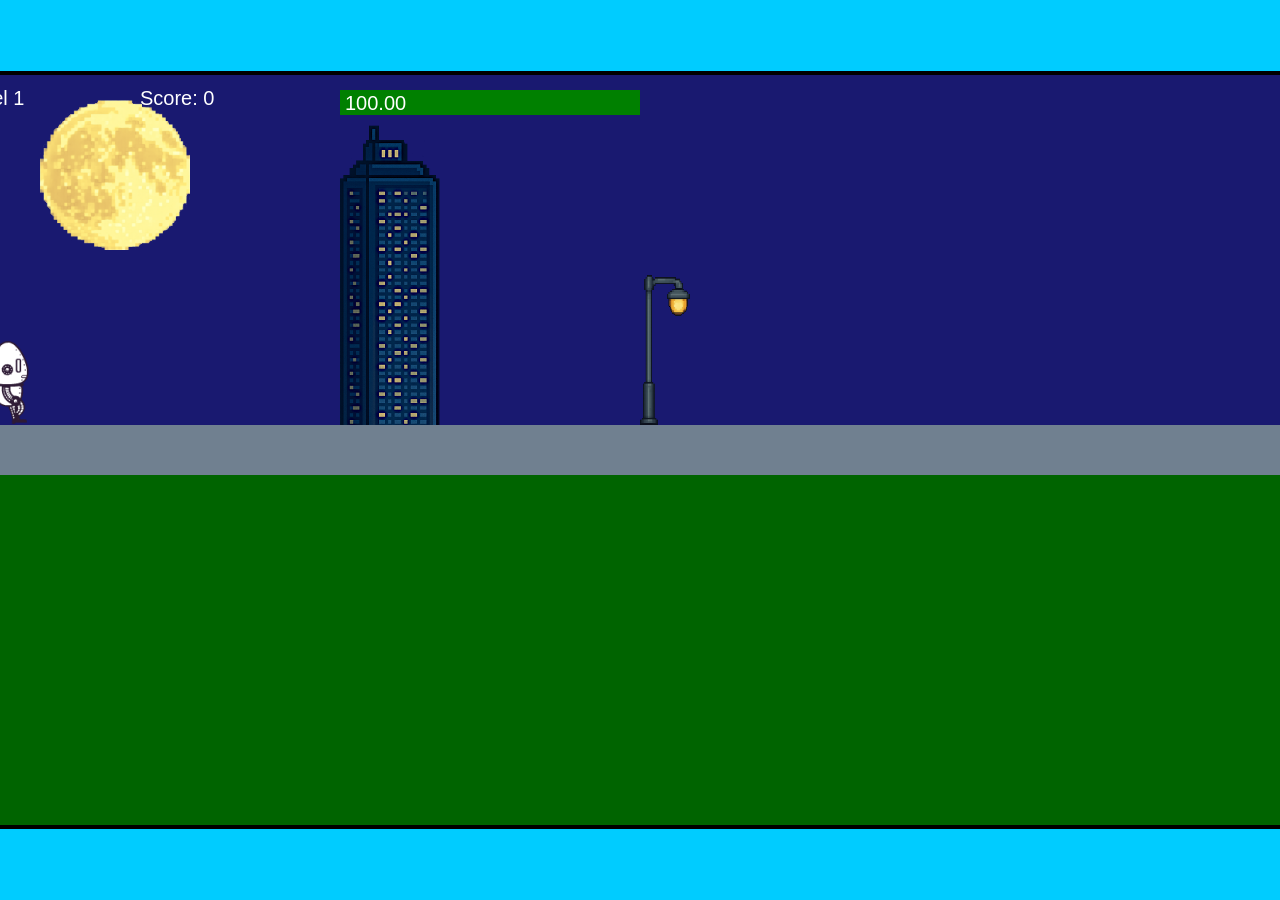
<file: fsd-projects/runtime/index.html>
<!DOCTYPE html>
<html lang="en">
  <head>
    <meta charset="UTF-8" />
    <meta name="viewport" content="width=device-width, initial-scale=1.0" />
    <title>Runtime Neo</title>
    <link rel="stylesheet" href="runtime.css" />
    <script src="https://code.jquery.com/jquery-3.1.0.js"></script>
    <script src="setup.js"></script>
    <script src="levels.js"></script>
    <script src="scenery.js"></script>
    <script src="student.js"></script>
    <script src="main.js"></script>
  </head>
  <body id="body">
    <canvas id="gameCanvas" width="1400" height="750"></canvas>
    <img id="player" src="images/halle.png" />
    <img id="projectile" src="images/projectile.png" />
    <img id="basicPlatform" src="images/interactable/basicPlatform.png" />
    <img id="spikes" src="images/interactable/spikes.png" />
    <img id="bug" src="images/interactable/bug.png" />
    <img id="healthUp" src="images/interactable/healthUp.png" />
    <img id="flag" src="images/interactable/flag.png" />
    <img id="moon" src="images/backgrounds/moon.png" />
    <img id="building" src="images/backgrounds/building.png" />
    <img id="lamp" src="images/backgrounds/lamp.png" />
  </body>
</html>
</file>
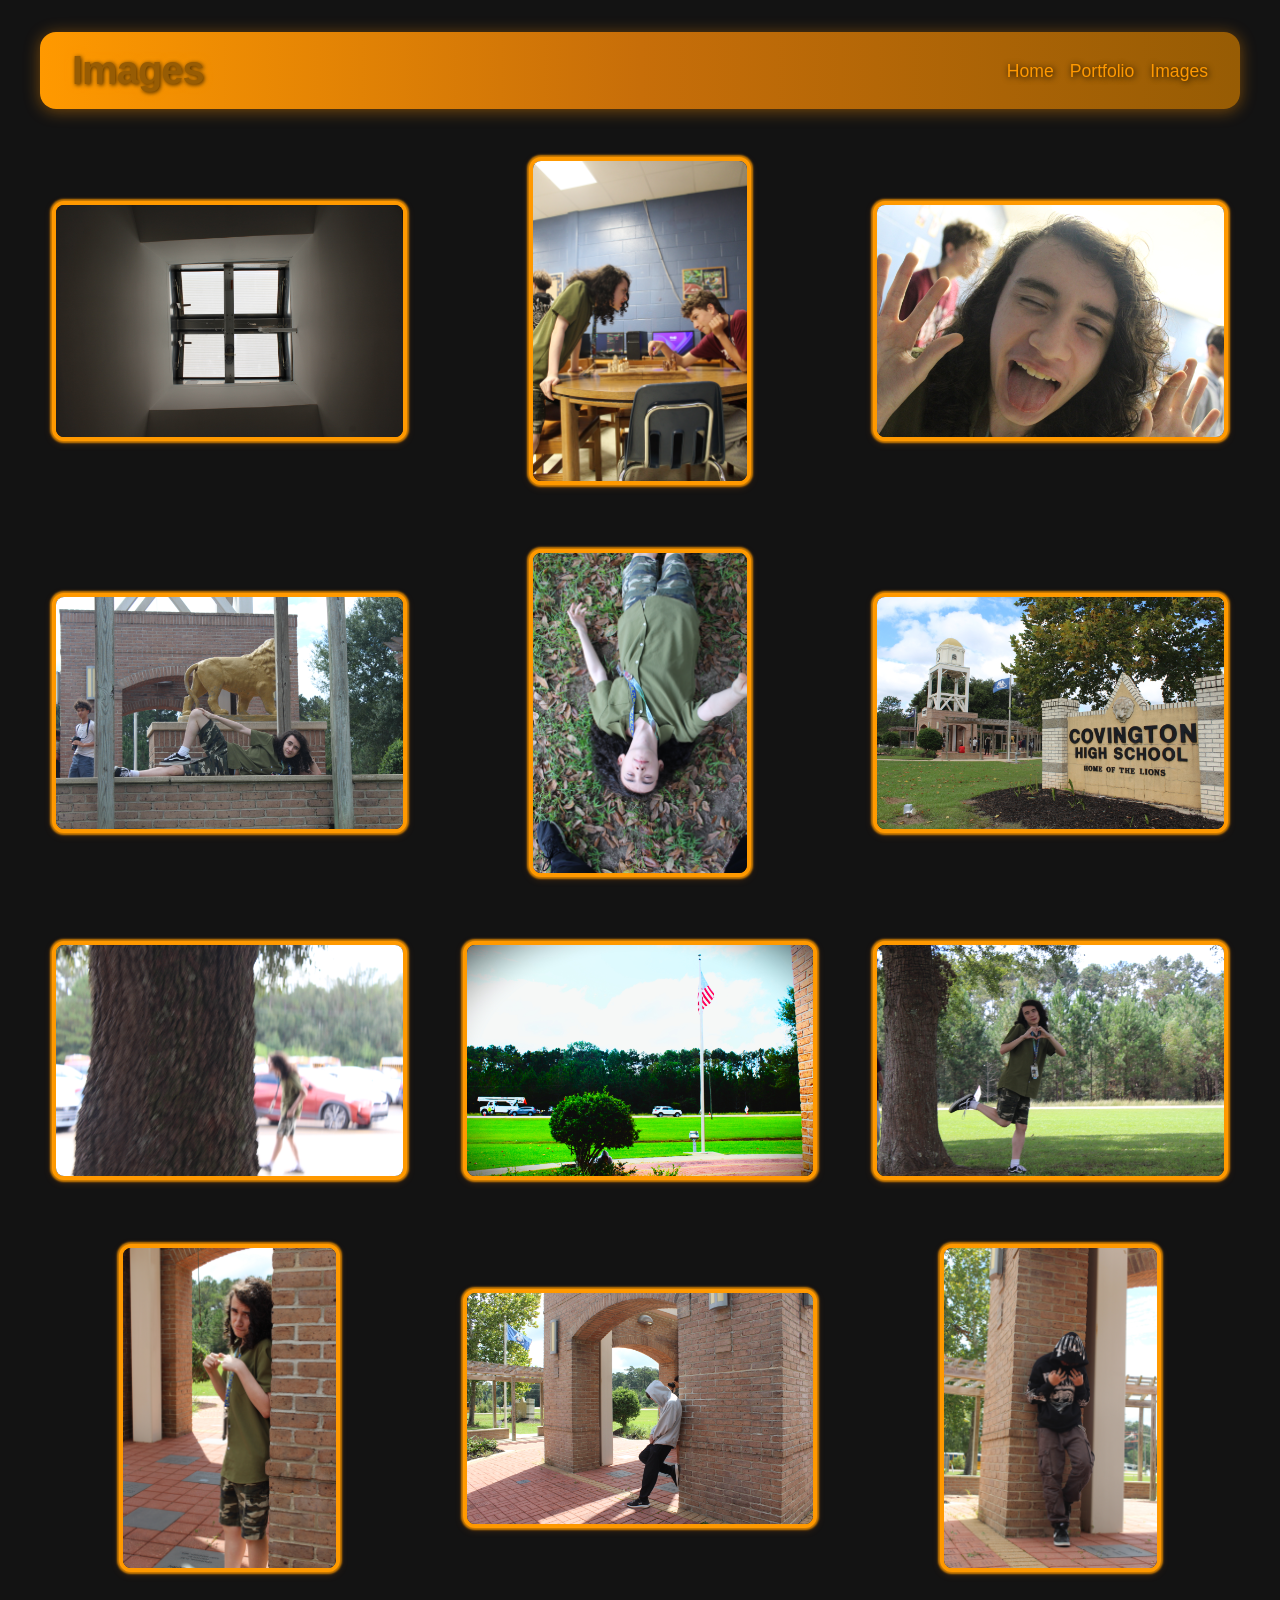
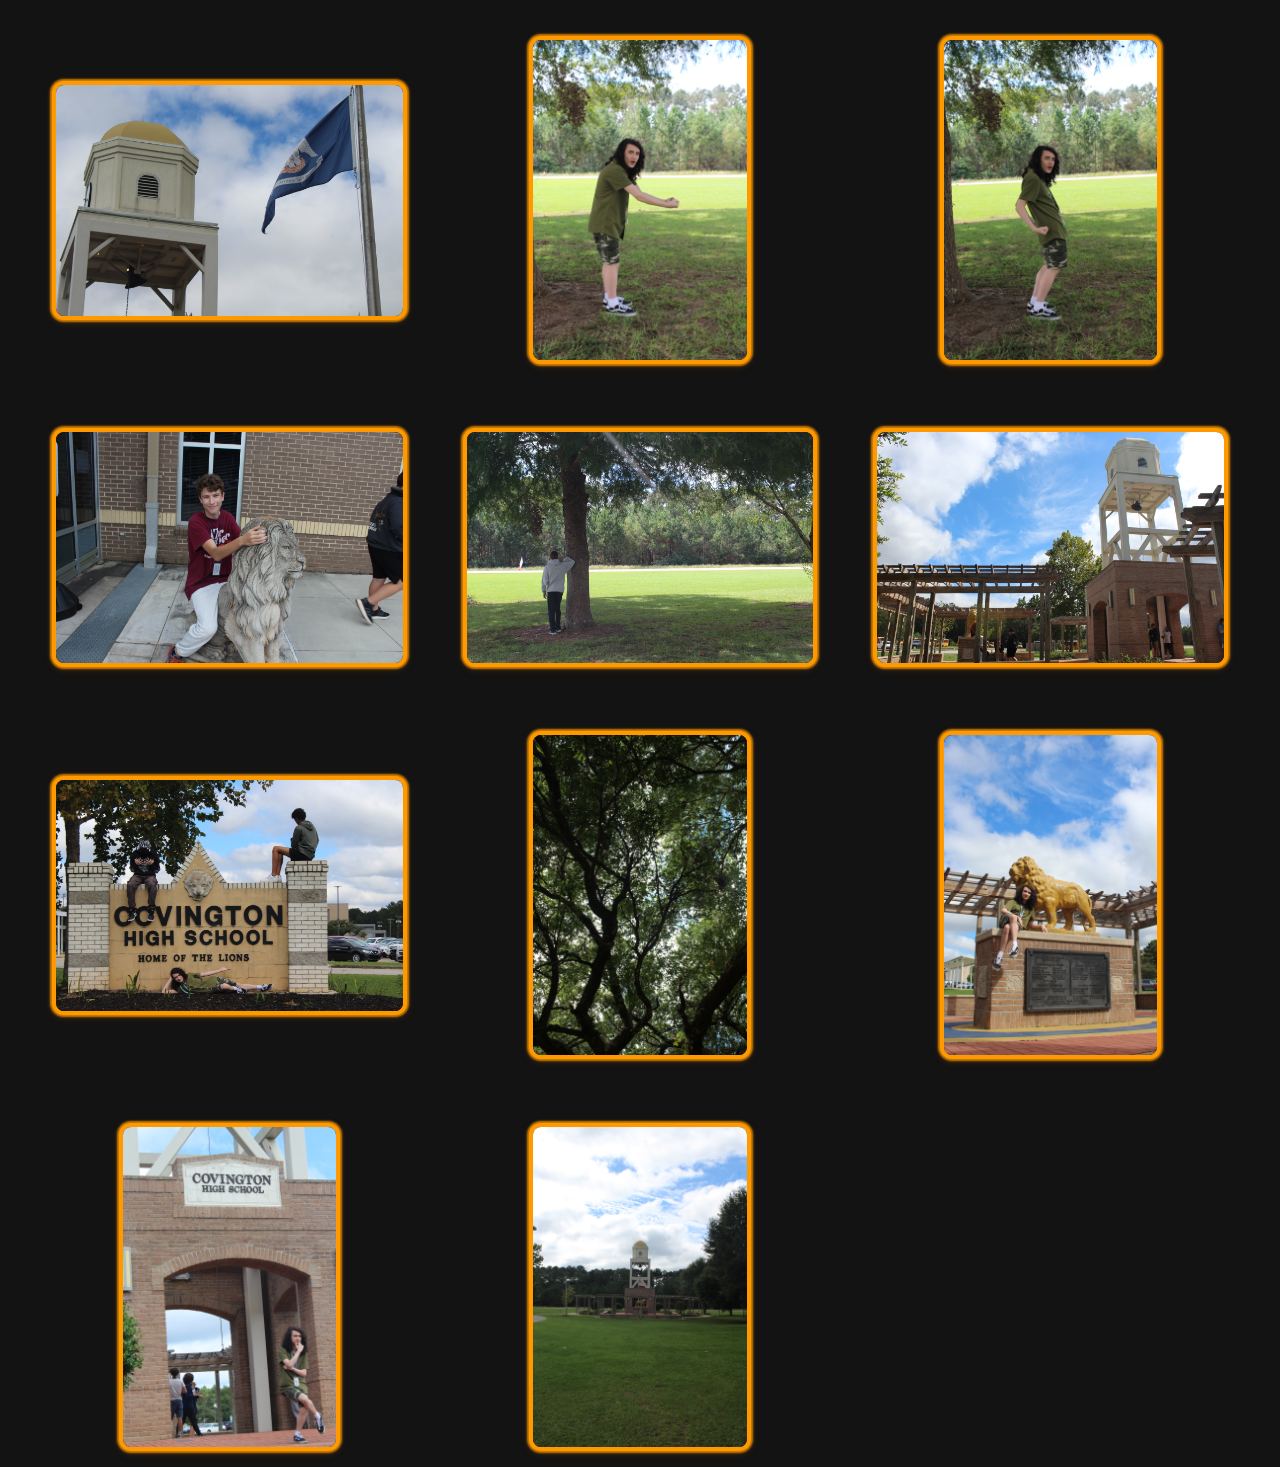
<file: Gallery.html>
<!DOCTYPE HTML>
<html>
    <head>
        <title>Images</title>
        <style>
            body {
                background: #131313;
                color: #ff9900;
                font-family: 'Creepster', Arial, sans-serif;
                font-size: 20px;
                margin: 0;
                padding: 0;
            }
            #all-contents {
                max-width: 1200px;
                margin: 0 auto;
                padding: 0 24px;
            }
            nav {
                background: linear-gradient(90deg, #ff9900 0%,#c76e09 , #975c04 100%);
                display: flex;
                align-items: center;
                padding: 16px 32px;
                border-radius: 16px;
                margin: 32px 0 24px 0;
                box-shadow: 0 2px 16px 0 rgba(255, 145, 0, 0.432);
            }
            h1 {
                flex: 1;
                margin: 0;
                font-weight: 600;
                font-size: 2.5rem;
                color: #975c04;
                letter-spacing: -1px;
                text-shadow: 1px 1px 4px #000000be, 0 0 10px #ff9900;
            }
            #nav-ul {
                list-style: none;
                margin: 0;
                padding: 0;
                display: flex;
                gap: 16px;
            }
            .nav-li {
                display: inline-block;
            }
            #navanchor {
                text-decoration: none;
                color: #ff9900;
                font-weight: 500;
                font-size: 1.1rem;
                transition: color 0.2s;
                text-shadow: 1px 1px 6px #000;
            }
            #navanchor:hover {
                color: #fff;
            }
            .image-grid {
                display: grid;
                grid-template-columns: repeat(3, 1fr);
                gap: 32px;
                margin-top: 32px;
            }
            .image-item {
                
                transition: transform 0.2s;
                display: flex;
                align-items: center;
                justify-content: center;
                padding: 16px;
            }
            .image-item img {
                max-width: 100%;
                max-height: 320px;
                border-radius: 12px;
                box-shadow: 0 0 2px 2px #cf7d03, 0 2px 8px 0 rgba(255, 123, 0, 0.18);
                background: #18120f;
                border: 4px solid #ff9900;
                transition: box-shadow 0.2s, border-color 0.2s, transform 0.2s;
            }
            .image-item img:hover {
                box-shadow: 0 0 8px 8px #fdad0088, 0 2px 8px 0 rgba(255, 174, 0, 0.18);
                border-color: #ff9900;
                transform: scale(1.08);
            }
            @media (max-width: 900px) {
                .image-grid {
                    grid-template-columns: repeat(2, 1fr);
                }
            }
            @media (max-width: 600px) {
                .image-grid {
                    grid-template-columns: 1fr;
                }
            }
    </style>
    </head>
    
    <body>
        <div id="all-contents">
            <nav>
                <h1>Images</h1>
                <ul id="nav-ul">
                    <li class="nav-li">
                        <a id="navanchor" href="index.html">Home</a>
                    </li>
                    <li class="nav-li">
                        <a id="navanchor" href="portfolio.html">Portfolio</a>
                        </li>
                    <li class="nav-li"><a id="navanchor" href="images.html">Images</a>
                    </li>
                    
                </ul>
            </nav>
                <div class="image-grid">
                    <div class="image-item"><img src="assets/Ceilingglass.JPG" alt="Ceiling window"></div>
                    <div class="image-item"><img src="assets/AngrymonkeyVSCalmlion.JPG" alt="Angry man yells at clouds"></div>
                    <div class="image-item"><img src="assets/Freakalicious.JPG" alt="Freakky ahh"></div>
                    <div class="image-item"><img src="assets/Awooga!.JPG" alt="AWOOGA!!!"></div>
                    <div class="image-item"><img src="assets/Brodead.JPG" alt="Rip bozo + L"></div>
                    <div class="image-item"><img src="assets/CovingtonHigh.JPG" alt="What a cool school"></div>
                    <div class="image-item"><img src="assets/Cryptidsighting.JPG" alt="top 10 scariest things caught on camera"></div>
                    <div class="image-item"><img src="assets/EvilAdam.JPG" alt="Yo.... Dont even joke about Evil Adam"></div>
                    <div class="image-item"><img src="assets/Heartemoji.JPG" alt="So kawaii!!!"></div>
                    <div class="image-item"><img src="assets/Nerd.JPG" alt="Nerd emoji"></div>
                    <div class="image-item"><img src="assets/NOaura.JPG" alt="Bro thinks he has aura"></div>
                    <div class="image-item"><img src="assets/PUREaura.JPG" alt="Bro KNOWS he has aura"></div>
                    <div class="image-item"><img src="assets/Ohsaycanyousee.JPG" alt="Our flag"></div>
                    <div class="image-item"><img src="assets/OHYEAH1.JPG" alt="OH"></div>
                    <div class="image-item"><img src="assets/OHYEAH2.JPG" alt="YEAH!"></div>
                    <div class="image-item"><img src="assets/Ridinglion.JPG" alt="Yippee Ky Yay"></div>
                    <div class="image-item"><img src="assets/Roadsview.JPG" alt="Look both ways"></div>
                    <div class="image-item"><img src="assets/ScenicBelltower.JPG" alt="Ding dong goes the belltower"></div>
                    <div class="image-item"><img src="assets/Titlecardahh.JPG" alt="This is insert cheezy school musical title!"></div>
                    <div class="image-item"><img src="assets/Tree.JPG" alt="Ill LEAF you to it! Jahahahaha"></div>
                    <div class="image-item"><img src="assets/Whatastatue.JPG" alt="Hit that pose"></div>
                    <div class="image-item"><img src="assets/Whatisbrothinkingabout.JPG" alt="Bro is not the thinker"></div>
                    <div class="image-item"><img src="assets/WonderwhatTHATlookslike.JPG" alt="Hehehe"></div>
                </div>
                <!-- Modal for full-size image -->
                <div id="imageModal" class="modal">
                    <span class="close">&times;</span>
                    <span class="modal-arrow left">&#10094;</span>
                    <img class="modal-content" id="modalImg" alt="Full Size">
                    <span class="modal-arrow right">&#10095;</span>
                </div>
    </body>
      
      
      
      
      
      
      
        <script>
        // Modal logic with navigation
        const modal = document.getElementById('imageModal');
        const modalImg = document.getElementById('modalImg');
        const closeBtn = document.querySelector('.close');
        const leftArrow = document.querySelector('.modal-arrow.left');
        const rightArrow = document.querySelector('.modal-arrow.right');
        const images = Array.from(document.querySelectorAll('.image-item img'));
        let currentIndex = 0;

        function showModal(index) {
            currentIndex = index;
            modal.style.display = 'block';
            modalImg.src = images[index].src;
            modalImg.alt = images[index].alt;
        }

        images.forEach((img, idx) => {
            img.addEventListener('click', function() {
                showModal(idx);
            });
        });

        closeBtn.onclick = function() {
            modal.style.display = 'none';
            modalImg.src = '';
        }

        leftArrow.onclick = function(e) {
            e.stopPropagation();
            currentIndex = (currentIndex - 1 + images.length) % images.length;
            showModal(currentIndex);
        }

        rightArrow.onclick = function(e) {
            e.stopPropagation();
            currentIndex = (currentIndex + 1) % images.length;
            showModal(currentIndex);
        }

        window.onclick = function(event) {
            if (event.target === modal) {
                modal.style.display = 'none';
                modalImg.src = '';
            }
        }

        window.addEventListener('keydown', function(e) {
            if (modal.style.display === 'block') {
                if (e.key === 'ArrowLeft') {
                    currentIndex = (currentIndex - 1 + images.length) % images.length;
                    showModal(currentIndex);
                } else if (e.key === 'ArrowRight') {
                    currentIndex = (currentIndex + 1) % images.length;
                    showModal(currentIndex);
                } else if (e.key === 'Escape') {
                    modal.style.display = 'none';
                    modalImg.src = '';
                }
            }
        });
        </script>
        <style>
            .modal {
                display: none;
                position: fixed;
                z-index: 1000;
                left: 0;
                top: 0;
                width: 100vw;
                height: 100vh;
                overflow: auto;
                animation: fadeIn 0.3s;
            }
            .modal-content {
                display: block;
                margin: 5vh auto;
                max-width: 90vw;
                max-height: 80vh;
                border-radius: 18px;
                box-shadow: 0 8px 32px 0 rgba(57,255,20,0.32);
                background: #18120f;
                border: 6px solid #ffa704;
                animation: scaleUp 0.3s;
            }
            .close {
                position: absolute;
                top: 32px;
                right: 48px;
                color: #f18900;
                font-size: 48px;
                font-weight: 300;
                cursor: pointer;
                z-index: 1001;
                transition: color 0.2s;
                text-shadow: 2px 2px 8px #000;
            }
            .close:hover {
                color: #fff;
            }
            .modal-arrow {
                position: absolute;
                top: 50%;
                transform: translateY(-50%);
                color: #f18900;
                font-size: 64px;
                font-weight: 300;
                cursor: pointer;
                z-index: 1001;
                user-select: none;
                padding: 0 24px;
                transition: color 0.2s;
                text-shadow: 2px 2px 8px #000;
            }
            .modal-arrow.left {
                left: 0;
            }
            .modal-arrow.right {
                right: 0;
            }
            .modal-arrow:hover {
                color: #fff;
            }
            @keyframes fadeIn {
                from { opacity: 0; }
                to { opacity: 1; }
            }
            @keyframes scaleUp {
                from { transform: scale(0.95); }
                to { transform: scale(1); }
            }
        </style>
</html>
</file>
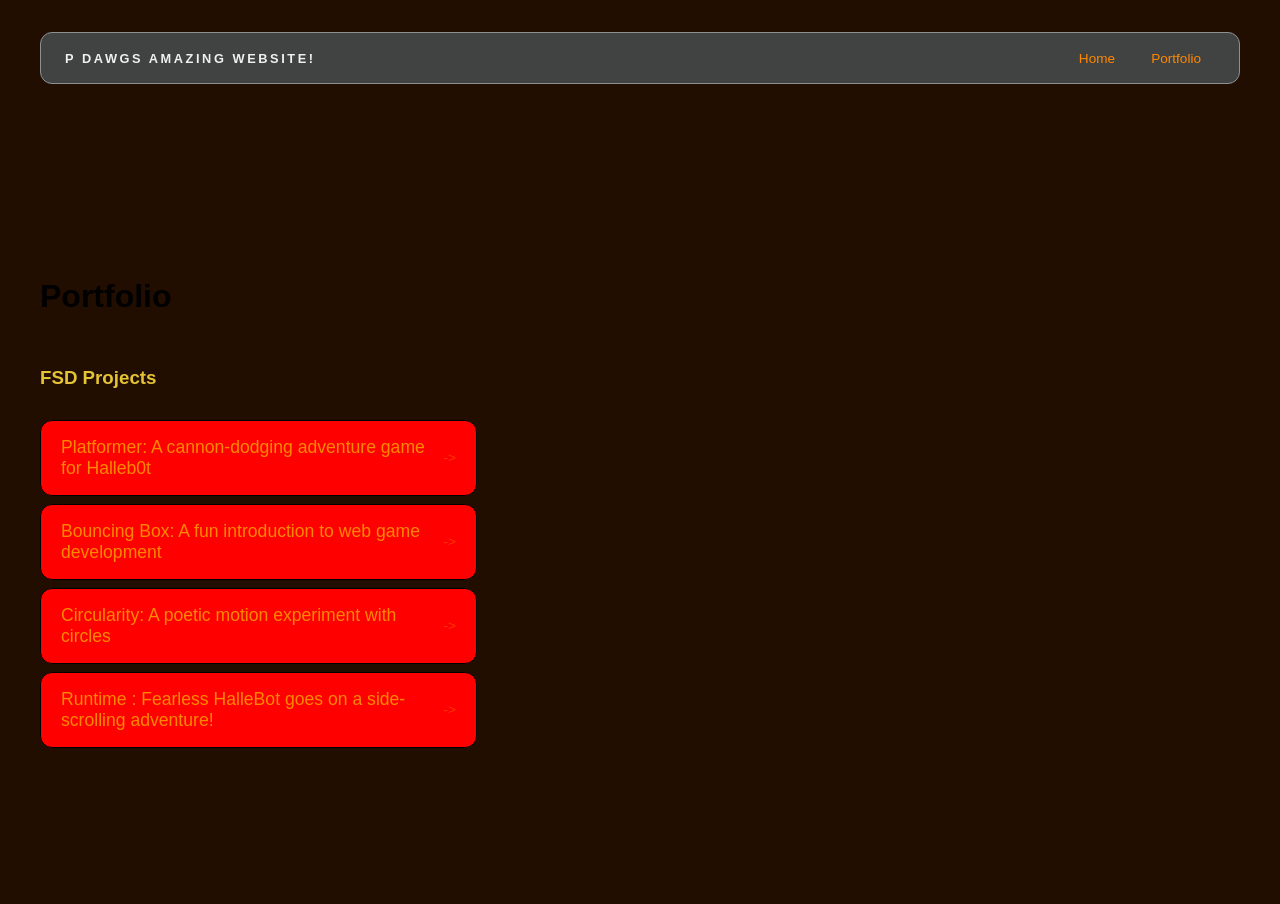
<file: portfolio.html>
<!DOCTYPE html>
<html>

<head>
  <title>Lil P's Coolio Website</title>
  <link rel="stylesheet" href="style.css" />
</head>

<body>
  <!-- All content goes here -->
  <div id="all-contents">
    <nav>
      <h1>P Dawgs amazing website!</h1>
      <ul id="nav-ul">
        <li class="nav-li">
          <a href="index.html">Home</a>
        </li>
        <li class="nav-li">
          <a href="portfolio.html">Portfolio</a>
        </li>
      </ul>
    </nav>

    <main>
      <div class="content">
        <h1>Portfolio</h1>
        <h3>FSD Projects</h3>
        <ul id="portfolio">
          <li>
            <a href="fsd-projects/platformer/">Platformer: A cannon-dodging adventure game for Halleb0t</a>
          </li>
          <li>
            <a href="fsd-projects/bouncing-box/">Bouncing Box: A fun introduction to web game development</a>
          </li>
          <li>
            <a href="fsd-projects/circularity/">Circularity: A poetic motion experiment with circles</a>
          </li>
          <li>
            <a href="fsd-projects/runtime/">Runtime : Fearless HalleBot goes on a side-scrolling adventure!</a>
          </li>

        </ul>

        <!-- ASD Projects will go here -->

      </div>

    </main>
  </div>
</body>

</html>
</file>
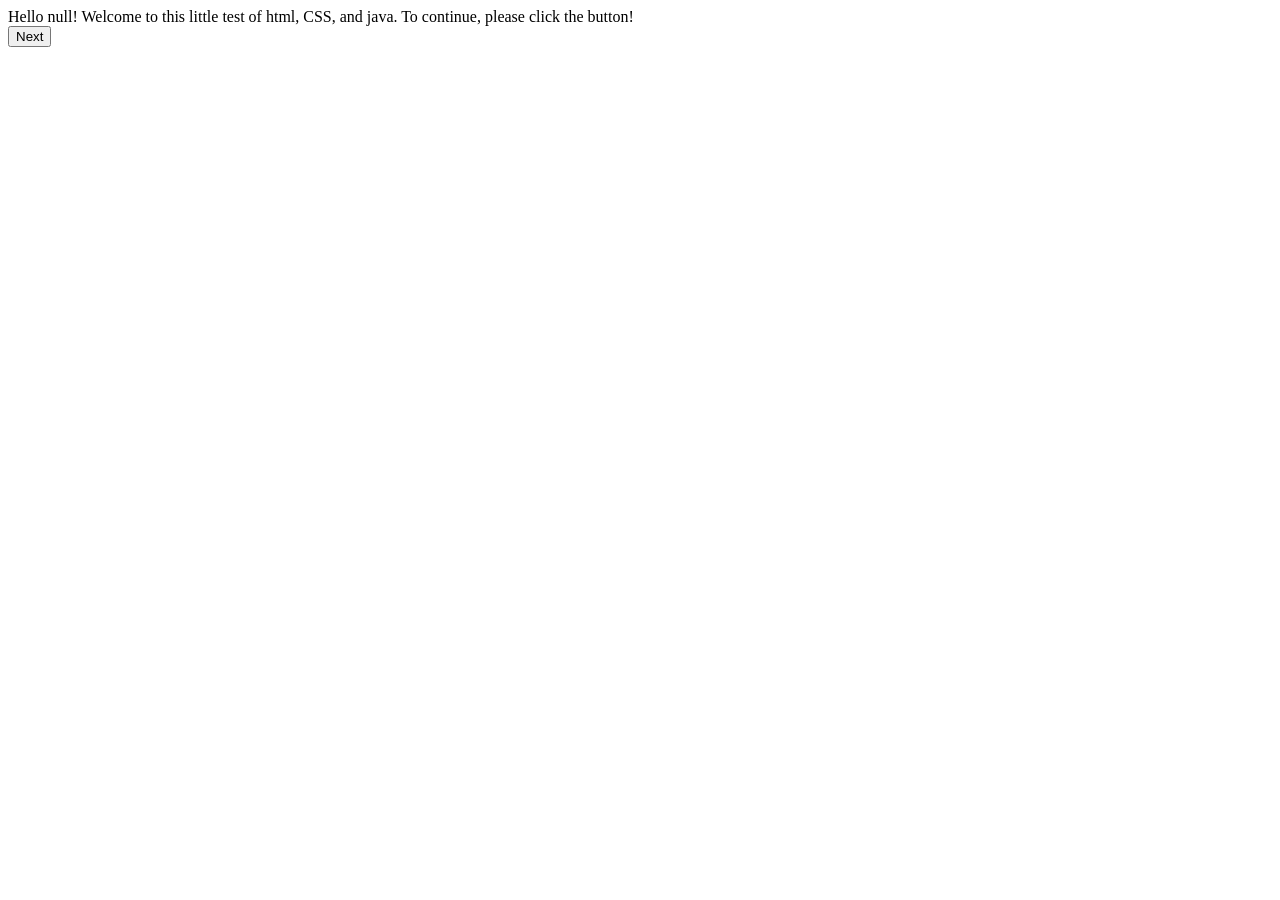
<file: RPGproject/RPG.html>
<!DOCTYPE html>

<html>

<head>

</head>

<style>
#explanation {
  display: none;
}

#entrance {
  display: none;
}

#L {
  display: none;
  justify-self: center;
}

#R {
  display: none;
  justify-self: center;
}

#skeletonEncounter {
  display: none;
}

#skeletonIntro {
  display: none;
  justify-self: center;
  color: orange;
}

#Madskelly {
  width: 300px;
  position: relative;
  justify-self: center;
  display: none;
  animation-name: Skeletonentrance;
  animation-duration: 10s;
}

#battleSkelly {
  width: 300px;
  position: relative;
  justify-self: center;
  display: none;
  animation-name: skeletonIdle;
  animation-duration: 2s;
  animation-iteration-count: infinite;
}

@keyframes Skeletonentrance {
  from {top: 600px;}
  to {top: 0px;}
}

@keyframes skeletonIdle {
  0% {width: 200px; height: 400px;}
  50% {width: 400px; height: 200px;}
  100% {width: 200px; height: 400px;}
}
</style>

<body>
  <t id="welcomeMessage">!</t>
  <t id="explanation">This is a small quest. Simply navigate this dungeon I have laid out for you! If you win, you get to see my cat in a sombrero!</t>
  <h2 id="entrance">Youre standing at the entrance of a dungeon, due to needing funds and the quest being a well paid endeavor. You decided to take it up. As you enter the large stone doors of the dungeon, the entrance seals behind you. Youre stuck. Theres two halls on either side of you, which do you take?</h2>
  <h2 id="skeletonEncounter">During your walk down the right corridor... two large metal gates fall at the entrance and end of the hallway! Then, from a trapdoor in the ceiling, a skeleton falls! Time for a tussle!</h2>
  <h1 id="skeletonIntro">A Rattler shakes his bones!</h1>
  <div></div>
  <img src="RPGassets/Madskeleton.jpeg" id="Madskelly">
  <img src="RPGassets/SkeletonFight.jpeg" id="battleSkelly">
  <button id="L">Left?</button> <button id="R">Right?</button>
 <button id="nextButton">Next</button>
</body>

 <script>
//--------------------------------------------------
//Var declarations
var yourWelcomeMessage = nameDeclaration(prompt("What is your name?"))
var monologuePart = 0
var directionChosen

//--------------------------------------------------
//functions
  function nameDeclaration (name) {
  var welcomeMessage = "Hello " + name + "! Welcome to this little test of html, CSS, and java. To continue, please click the button!"
  return welcomeMessage
}

  function introMonologue() {
    if (monologuePart === 0) {
      document.getElementById("welcomeMessage").style.display = "none";
      document.getElementById("explanation").style.display = "block";
      monologuePart += 1
    }

    else if (monologuePart === 1) {
      document.getElementById("explanation").style.display = "none";
      document.getElementById("nextButton").style.display = "none";
      document.getElementById("entrance").style.display = "block";
      document.getElementById("L").style.display = "block";
      document.getElementById("R").style.display = "block";
    }
  }

  function puzzle() {

  }

  function battle() {
    document.getElementById("skeletonEncounter").style.display = "block";
    document.getElementById("entrance").style.display = "none";
    document.getElementById("L").style.display = "none";
    document.getElementById("R").style.display = "none";
    setTimeout(() => {
      document.getElementById("skeletonEncounter").style.display = "none";
      document.getElementById("skeletonIntro").style.display = "block";
      document.getElementById("Madskelly").style.display = "block";}, 5000)
    setTimeout(() => {
      document.getElementById("Madskelly").style.display = "none";
      document.getElementById("battleSkelly").style.display = "block";}, 10000)
    
  }

document.getElementById("welcomeMessage").innerHTML = yourWelcomeMessage
document.getElementById("nextButton").addEventListener("click", introMonologue);
document.getElementById("L").addEventListener("click", puzzle);
document.getElementById("R").addEventListener("click", battle);


//--------------------------------------------------
 </script>


</html>
</file>
<file: fsd-projects/runtime/runtime.css>
/* runtime.css */
/* Styles for Runtime Neo auto-runner game */

img {
  display: none;
}

#gameCanvas {
  position: absolute;
  border: 4px solid #000;
  top: 50%;
  left: 50%;
  transform: translate(-50%, -50%);
}

body {
  margin: 0;
  background-color: #00ccff;
  font-family: Arial, sans-serif;
  text-align: center;
  overflow: hidden;
}
</file>
<file: style.css>
* {
  box-sizing: border-box;
}

body {
  margin: 0;
  background: #220d01;
  color: #e4c334;
  font-family: "Helvetica Neue", Arial, sans-serif;
}

#all-contents {
  max-width: 1500px;
  min-height: 100vh;
  margin: 0 auto;
  padding: 32px 40px;
}

main {
  display: grid;
  grid-template-columns: minmax(220px, 1fr) minmax(420px, 1.6fr);
  align-items: center;
  min-height: calc(100vh - 160px);
  gap: clamp(32px, 5vw, 80px);
}

.sidebar {
  width: 100%;
}

.content {
  display: flex;
  flex-direction: column;
  align-items: flex-start;
  gap: 12px;
}

h2 {
  margin: 0;
  font-size: clamp(4rem, 10vw, 7rem);
  line-height: 0.9;
  font-weight: 900;
  letter-spacing: -0.04em;
  text-transform: uppercase;
  color: #f39c2b;
}

.content > p {
  margin: 0;
  color: #f7c251;
  font-size: 0.9rem;
  text-transform: uppercase;
  letter-spacing: 0.15em;
  line-height: 1.4;
}

#interests {
  margin-top: 32px;
  width: 100%;
}

#interests h3 {
  margin: 0 0 12px;
  font-size: 0.75rem;
  font-weight: 700;
  text-transform: uppercase;
  letter-spacing: 0.2em;
  color: #ffe604;
}

#interests ul {
  list-style: none;
  margin: 0;
  padding: 0;
  display: flex;
  flex-wrap: wrap;
  gap: 8px;
}

#interests li {
  color: #c0c2bc;
  font-size: 1rem;
  font-weight: 600;
  padding: 10px 20px;
  background: #3f4140;
  border: 1px solid #292b29;
  border-radius: 100px;
  transition:
    background 0.25s ease,
    color 0.25s ease,
    transform 0.25s ease;
  cursor: default;
}

#interests li:hover {
  background: #ff3c0c;
  color: #ff8800;
  border-color: #2a2b2a;
  transform: translateY(-2px);
}

.sidebar-img {
  width: 100%;
  max-width: 760px;
  aspect-ratio: 3 / 4;
  object-fit: cover;
  display: block;
  border-radius: 16px;
  filter: grayscale(100%);
  box-shadow: 0 8px 30px rgba(250, 0, 0, 0.12);
  transition:
    filter 0.4s ease,
    transform 0.4s ease,
    box-shadow 0.4s ease;
}

.sidebar-img:hover {
  filter: grayscale(0%);
  transform: translateY(-4px);
  box-shadow: 0 16px 40px rgba(0, 0, 0, 0.18);
}

nav {
  display: flex;
  justify-content: space-between;
  align-items: center;
  margin-bottom: 48px;
  padding: 16px 24px;
  background: #414242;
  border: 1px solid #8d8f91;
  border-radius: 12px;
}

nav h1 {
  margin: 0;
  font-size: 0.8rem;
  font-weight: 700;
  text-transform: uppercase;
  letter-spacing: 0.2em;
  color: #f0f0f1;
}

#nav-ul {
  list-style: none;
  display: flex;
  gap: 8px;
  margin: 0;
  padding: 0;
}

.nav-li a {
  color: #ff8800;
  text-decoration: none;
  font-size: 0.85rem;
  font-weight: 500;
  padding: 6px 14px;
  border-radius: 8px;
  transition:
    background 0.25s ease,
    color 0.25s ease;
}

.nav-li a:hover {
  background: #ff1101;
  color: #ffa600;
}

.content h1 {
  color: black;
}

#portfolio {
  list-style: none;
  margin: 0;
  padding: 0;
  width: 100%;
  display: flex;
  flex-direction: column;
  gap: 8px;
}

#portfolio li {
  border-radius: 12px;
  overflow: hidden;
}

#portfolio a {
  display: flex;
  justify-content: space-between;
  align-items: center;
  text-decoration: none;
  color: #ff8800;
  padding: 16px 20px;
  font-size: 1.1rem;
  font-weight: 500;
  background: #ff0000;
  border: 1px solid #000000;
  border-radius: 12px;
  transition:
    background 0.25s ease,
    color 0.25s ease,
    transform 0.25s ease;
}

#portfolio a:hover {
  background: #424141;
  color: #9c9a9a;
  transform: translateX(4px);
}

#portfolio a::after {
  content: "->";
  font-size: 0.85rem;
  opacity: 0.4;
  transition: opacity 0.25s ease;
  white-space: nowrap;
}

#portfolio a:hover::after {
  opacity: 1;
}
</file>
